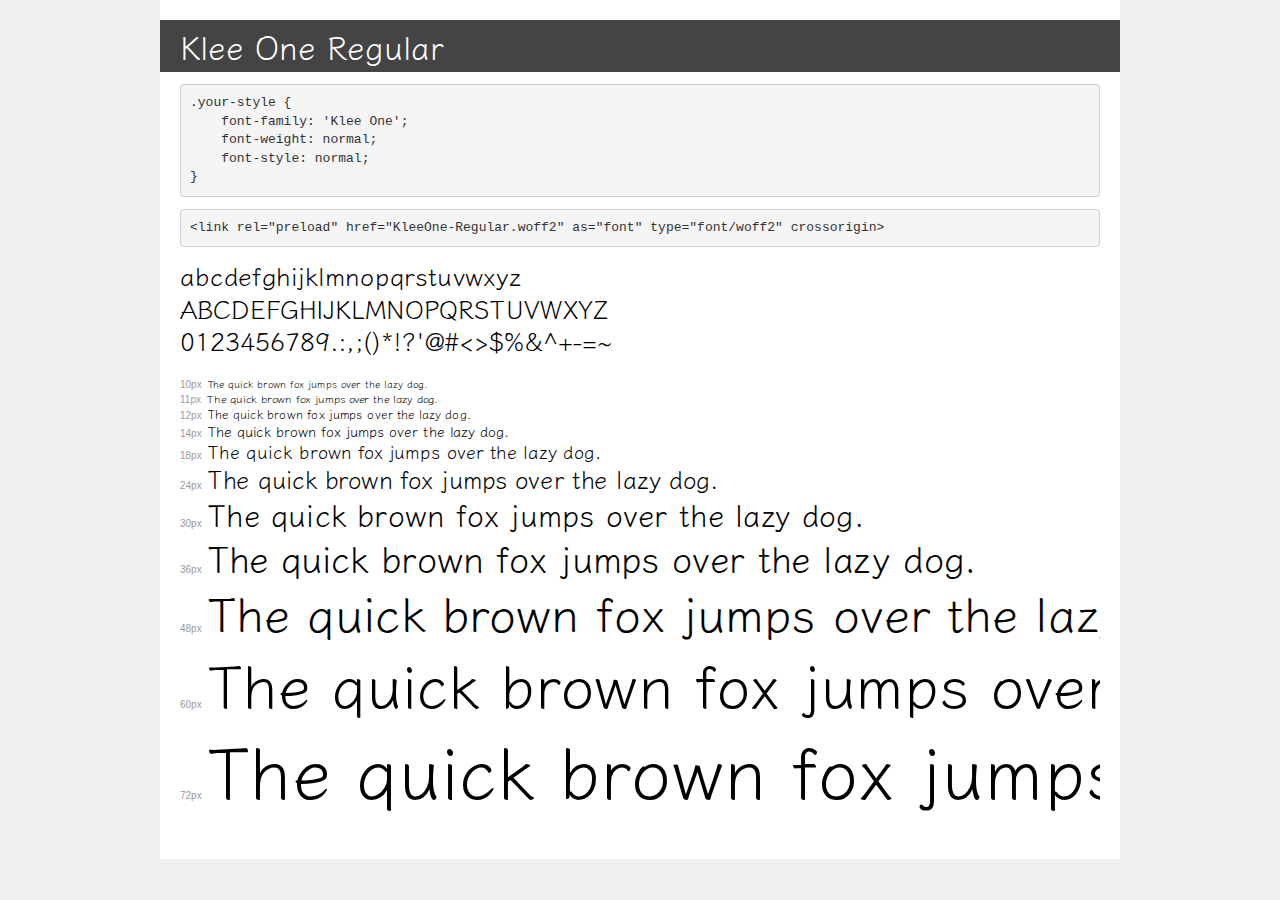
<file: fonts/KleeOne/demo.html>
<!DOCTYPE html>
<html lang="en">
<head>
    <meta charset="utf-8">
    <meta http-equiv="X-UA-Compatible" content="IE=edge">
    <meta name="viewport" content="width=device-width, initial-scale=1">
    <meta name="robots" content="noindex, noarchive">
    <meta name="format-detection" content="telephone=no">
    <title>Transfonter demo</title>
    <link href="stylesheet.css" rel="stylesheet">
    <style>
        /*
        http://meyerweb.com/eric/tools/css/reset/
        v2.0 | 20110126
        License: none (public domain)
        */
        html, body, div, span, applet, object, iframe,
        h1, h2, h3, h4, h5, h6, p, blockquote, pre,
        a, abbr, acronym, address, big, cite, code,
        del, dfn, em, img, ins, kbd, q, s, samp,
        small, strike, strong, sub, sup, tt, var,
        b, u, i, center,
        dl, dt, dd, ol, ul, li,
        fieldset, form, label, legend,
        table, caption, tbody, tfoot, thead, tr, th, td,
        article, aside, canvas, details, embed,
        figure, figcaption, footer, header, hgroup,
        menu, nav, output, ruby, section, summary,
        time, mark, audio, video {
            margin: 0;
            padding: 0;
            border: 0;
            font-size: 100%;
            font: inherit;
            vertical-align: baseline;
        }
        /* HTML5 display-role reset for older browsers */
        article, aside, details, figcaption, figure,
        footer, header, hgroup, menu, nav, section {
            display: block;
        }
        body {
            line-height: 1;
        }
        ol, ul {
            list-style: none;
        }
        blockquote, q {
            quotes: none;
        }
        blockquote:before, blockquote:after,
        q:before, q:after {
            content: '';
            content: none;
        }
        table {
            border-collapse: collapse;
            border-spacing: 0;
        }
        /* demo styles */
        body {
            background: #f0f0f0;
            color: #000;
        }
        .page {
            background: #fff;
            width: 920px;
            margin: 0 auto;
            padding: 20px 20px 0 20px;
            overflow: hidden;
        }
        .font-container {
            overflow-x: auto;
            overflow-y: hidden;
            margin-bottom: 40px;
            line-height: 1.3;
            white-space: nowrap;
            padding-bottom: 5px;
        }
        h1 {
            position: relative;
            background: #444;
            font-size: 32px;
            color: #fff;
            padding: 10px 20px;
            margin: 0 -20px 12px -20px;
        }
        .letters {
            font-size: 25px;
            margin-bottom: 20px;
        }
        .s10:before {
            content: '10px';
        }
        .s11:before {
            content: '11px';
        }
        .s12:before {
            content: '12px';
        }
        .s14:before {
            content: '14px';
        }
        .s18:before {
            content: '18px';
        }
        .s24:before {
            content: '24px';
        }
        .s30:before {
            content: '30px';
        }
        .s36:before {
            content: '36px';
        }
        .s48:before {
            content: '48px';
        }
        .s60:before {
            content: '60px';
        }
        .s72:before {
            content: '72px';
        }
        .s10:before, .s11:before, .s12:before, .s14:before,
        .s18:before, .s24:before, .s30:before, .s36:before,
        .s48:before, .s60:before, .s72:before {
            font-family: Arial, sans-serif;
            font-size: 10px;
            font-weight: normal;
            font-style: normal;
            color: #999;
            padding-right: 6px;
        }
        pre {
            display: block;
            padding: 9px;
            margin: 0 0 12px;
            font-family: Monaco, Menlo, Consolas, "Courier New", monospace;
            font-size: 13px;
            line-height: 1.428571429;
            color: #333;
            font-weight: normal;
            font-style: normal;
            background-color: #f5f5f5;
            border: 1px solid #ccc;
            overflow-x: auto;
            border-radius: 4px;
        }
        /* responsive */
        @media (max-width: 959px) {
            .page {
                width: auto;
                margin: 0;
            }
        }
    </style>
</head>
<body>
<div class="page">
    <div class="demo">
        <h1 style="font-family: 'Klee One'; font-weight: normal; font-style: normal;">Klee One Regular</h1>
        <pre title="Usage">.your-style {
    font-family: 'Klee One';
    font-weight: normal;
    font-style: normal;
}</pre>
        <pre title="Preload (optional)">
&lt;link rel=&quot;preload&quot; href=&quot;KleeOne-Regular.woff2&quot; as=&quot;font&quot; type=&quot;font/woff2&quot; crossorigin&gt;</pre>
        <div class="font-container" style="font-family: 'Klee One'; font-weight: normal; font-style: normal;">
            <p class="letters">
                abcdefghijklmnopqrstuvwxyz<br>
ABCDEFGHIJKLMNOPQRSTUVWXYZ<br>
                0123456789.:,;()*!?'@#&lt;&gt;$%&^+-=~
            </p>
            <p class="s10" style="font-size: 10px;">The quick brown fox jumps over the lazy dog.</p>
            <p class="s11" style="font-size: 11px;">The quick brown fox jumps over the lazy dog.</p>
            <p class="s12" style="font-size: 12px;">The quick brown fox jumps over the lazy dog.</p>
            <p class="s14" style="font-size: 14px;">The quick brown fox jumps over the lazy dog.</p>
            <p class="s18" style="font-size: 18px;">The quick brown fox jumps over the lazy dog.</p>
            <p class="s24" style="font-size: 24px;">The quick brown fox jumps over the lazy dog.</p>
            <p class="s30" style="font-size: 30px;">The quick brown fox jumps over the lazy dog.</p>
            <p class="s36" style="font-size: 36px;">The quick brown fox jumps over the lazy dog.</p>
            <p class="s48" style="font-size: 48px;">The quick brown fox jumps over the lazy dog.</p>
            <p class="s60" style="font-size: 60px;">The quick brown fox jumps over the lazy dog.</p>
            <p class="s72" style="font-size: 72px;">The quick brown fox jumps over the lazy dog.</p>
        </div>
    </div>

</div>
</body>
</html>
</file>
<file: fonts/KleeOne/stylesheet.css>
@font-face {
    font-family: 'Klee One';
    src: url('KleeOne-Regular.woff2') format('woff2'),
        url('KleeOne-Regular.woff') format('woff');
    font-weight: normal;
    font-style: normal;
    font-display: swap;
}
</file>
